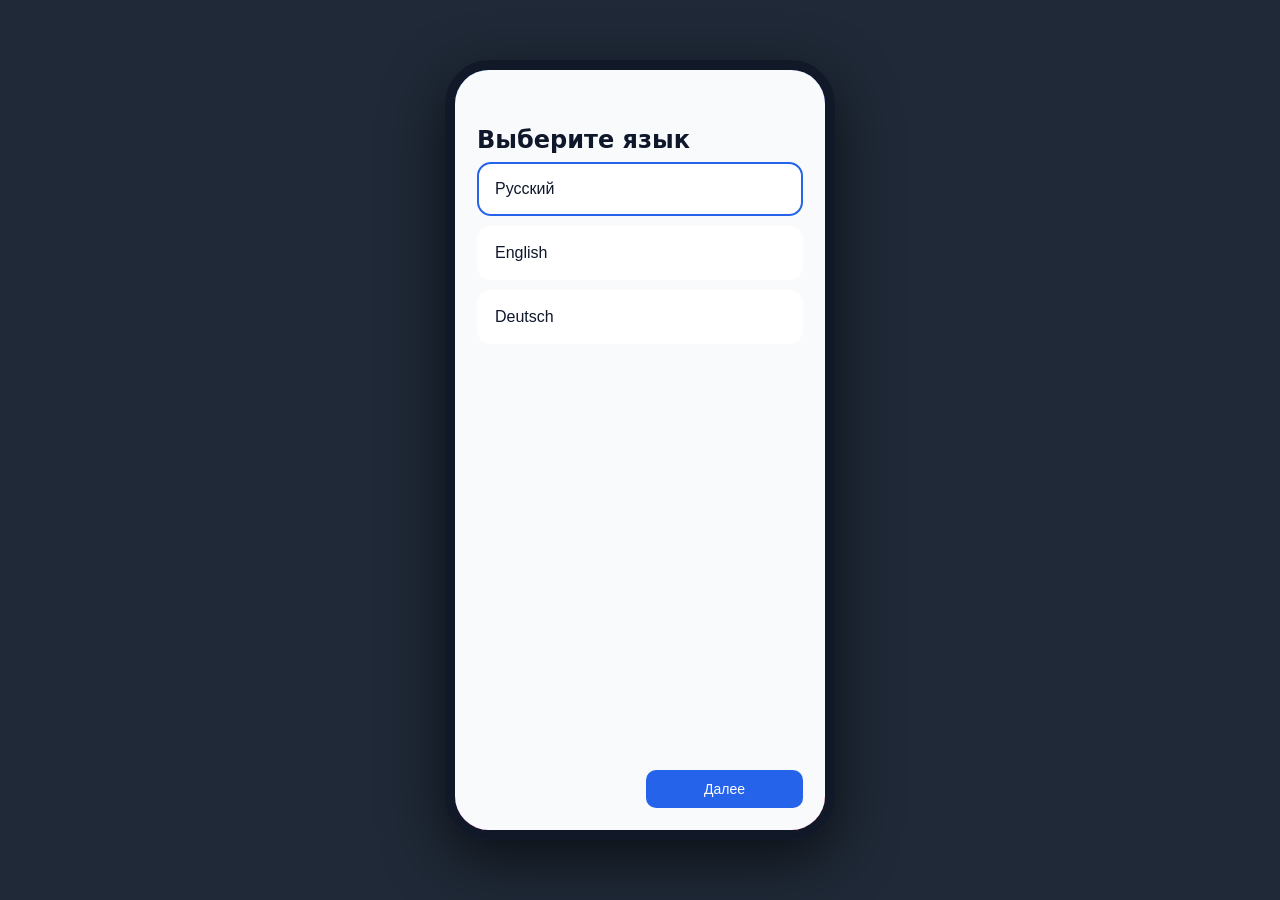
<file: index.html>
<!DOCTYPE html>
<html lang="ru">
<head>
  <meta charset="UTF-8">
  <meta name="viewport" content="width=device-width, initial-scale=1.0, viewport-fit=cover">
  <meta name="theme-color" content="#0b0f1a">
  <title>Mini Phone OS</title>
  <link rel="stylesheet" href="style.css">
</head>
<body>
  <div class="phone">
    <div class="screen" id="screen">

      <!-- Фон (обои) -->
      <div class="wallpaper" id="wallpaper"></div>

      <!-- Мастер первого запуска -->
      <div class="setup" id="setup">
        <div class="setup-step" data-step="1">
          <h2>Выберите язык</h2>
          <div class="choices" id="lang-choices"></div>
        </div>
        <div class="setup-step" data-step="2">
          <h2>Аккаунт</h2>
          <p>Введите имя. Почта необязательна.</p>
          <input class="field" id="acc-name" placeholder="Имя">
          <input class="field" id="acc-mail" placeholder="Почта (необязательно)">
        </div>
        <div class="setup-step" data-step="3">
          <h2>Навигация</h2>
          <p>Как управлять телефоном?</p>
          <div class="choices" id="nav-choices"></div>
        </div>
        <div class="setup-footer">
          <button class="btn ghost" id="setup-back">Назад</button>
          <button class="btn" id="setup-next">Далее</button>
        </div>
      </div>

      <!-- Статус-бар -->
      <div class="status-bar" id="status-bar">
        <span id="status-time">12:00</span>
        <span class="status-icons">
          <span id="net-icon" class="net-text">—</span>
          <svg width="18" height="12" viewBox="0 0 18 12"><rect x="0" y="8" width="3" height="4" rx="1" fill="currentColor"/><rect x="5" y="5" width="3" height="7" rx="1" fill="currentColor"/><rect x="10" y="2" width="3" height="10" rx="1" fill="currentColor"/><rect x="15" y="0" width="3" height="12" rx="1" fill="currentColor" opacity="0.4"/></svg>
          <span id="batt-text">—</span>
          <svg width="26" height="12" viewBox="0 0 26 12"><rect x="0.5" y="0.5" width="21" height="11" rx="3" fill="none" stroke="currentColor" opacity="0.6"/><rect id="batt-fill" x="2.5" y="2.5" width="17" height="7" rx="1.5" fill="currentColor"/><rect x="23" y="4" width="2" height="4" rx="1" fill="currentColor" opacity="0.6"/></svg>
        </span>
      </div>

      <!-- Быстрые настройки (свайп сверху вниз) -->
      <div class="quick" id="quick">
        <div class="quick-tiles">
          <button class="tile" id="tile-net"><b>Сеть</b><small id="tile-net-text">—</small></button>
          <button class="tile" id="tile-dark"><b>Тема</b><small id="tile-dark-text">Светлая</small></button>
          <button class="tile" id="tile-sound"><b>Звук</b><small id="tile-sound-text">Вкл</small></button>
          <button class="tile" id="tile-full"><b>Полный экран</b><small id="tile-full-text">Выкл</small></button>
        </div>
        <div class="notif-title">Уведомления</div>
        <div id="notif-list"></div>
        <button class="clear-btn" id="clear-notif">Очистить</button>
      </div>

      <!-- Экран блокировки -->
      <div class="lock-screen" id="lock-screen">
        <div class="lock-time" id="lock-time">12:00</div>
        <div class="lock-date" id="lock-date"></div>
        <div class="lock-hello" id="lock-hello"></div>
        <div class="swipe-hint">Проведите вверх, чтобы открыть</div>
      </div>

      <!-- Домашний экран -->
      <div class="home" id="home">
        <div class="widget" id="widget">
          <div class="widget-time" id="widget-time">12:00</div>
          <div class="widget-date" id="widget-date"></div>
        </div>
        <div class="app-grid" id="app-grid"></div>
        <div class="dock" id="dock"></div>
      </div>

      <!-- Недавние приложения -->
      <div class="recents" id="recents">
        <div class="recents-list" id="recents-list"></div>
      </div>

      <!-- Приложение на весь экран -->
      <div class="app-view" id="app-view">
        <div class="app-header">
          <button class="back-btn" id="back-btn">‹</button>
          <span id="app-title"></span>
        </div>
        <div class="app-content" id="app-content"></div>
      </div>

      <!-- Жесты: полоска внизу -->
      <div class="home-indicator" id="home-indicator"></div>

      <!-- Навигация из трёх кнопок -->
      <div class="navbar" id="navbar">
        <button class="nav-btn" id="nav-back" aria-label="Назад">◀</button>
        <button class="nav-btn" id="nav-home" aria-label="Домой">●</button>
        <button class="nav-btn" id="nav-recent" aria-label="Недавние">■</button>
      </div>
    </div>
  </div>

  <script src="script.js"></script>
</body>
</html>
</file>
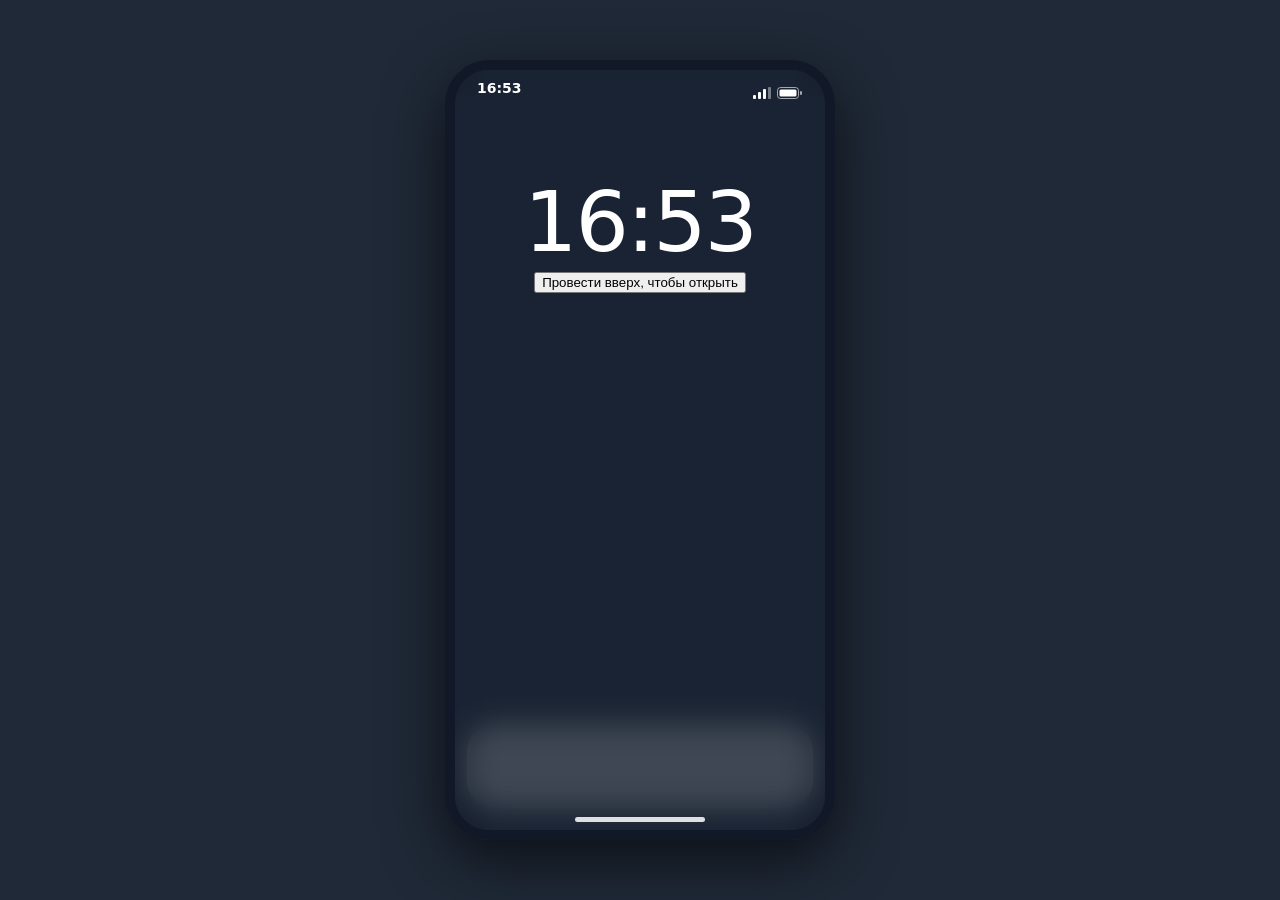
<file: index (3).html>
<!DOCTYPE html>
<html lang="ru">
<head>
  <meta charset="UTF-8">
  <meta name="viewport" content="width=device-width, initial-scale=1.0, viewport-fit=cover">
  <title>Mini Phone OS</title>
  <link rel="stylesheet" href="style.css">
</head>
<body>
  <div class="phone">
    <div class="screen" id="screen">

      <!-- Строка состояния -->
      <div class="status-bar">
        <span id="status-time">12:00</span>
        <span class="status-icons">
          <svg width="18" height="12" viewBox="0 0 18 12"><rect x="0" y="8" width="3" height="4" rx="1" fill="#fff"/><rect x="5" y="5" width="3" height="7" rx="1" fill="#fff"/><rect x="10" y="2" width="3" height="10" rx="1" fill="#fff"/><rect x="15" y="0" width="3" height="12" rx="1" fill="#fff" opacity="0.4"/></svg>
          <svg width="26" height="12" viewBox="0 0 26 12"><rect x="0.5" y="0.5" width="21" height="11" rx="3" fill="none" stroke="#fff" opacity="0.6"/><rect x="2.5" y="2.5" width="17" height="7" rx="1.5" fill="#fff"/><rect x="23" y="4" width="2" height="4" rx="1" fill="#fff" opacity="0.6"/></svg>
        </span>
      </div>

      <!-- Экран блокировки -->
      <div class="lock-screen" id="lock-screen">
        <div class="lock-time" id="lock-time">12:00</div>
        <div class="lock-date" id="lock-date"></div>
        <button class="unlock-btn" id="unlock-btn">Провести вверх, чтобы открыть</button>
      </div>

      <!-- Домашний экран -->
      <div class="home" id="home">
        <div class="app-grid" id="app-grid"></div>
        <div class="dock" id="dock"></div>
      </div>

      <!-- Приложение на весь экран -->
      <div class="app-view" id="app-view">
        <div class="app-header">
          <button class="back-btn" id="back-btn">‹</button>
          <span id="app-title"></span>
        </div>
        <div class="app-content" id="app-content"></div>
      </div>

      <!-- Жест «домой» -->
      <div class="home-indicator" id="home-indicator"></div>
    </div>
  </div>

  <script src="script.js"></script>
</body>
</html>
</file>
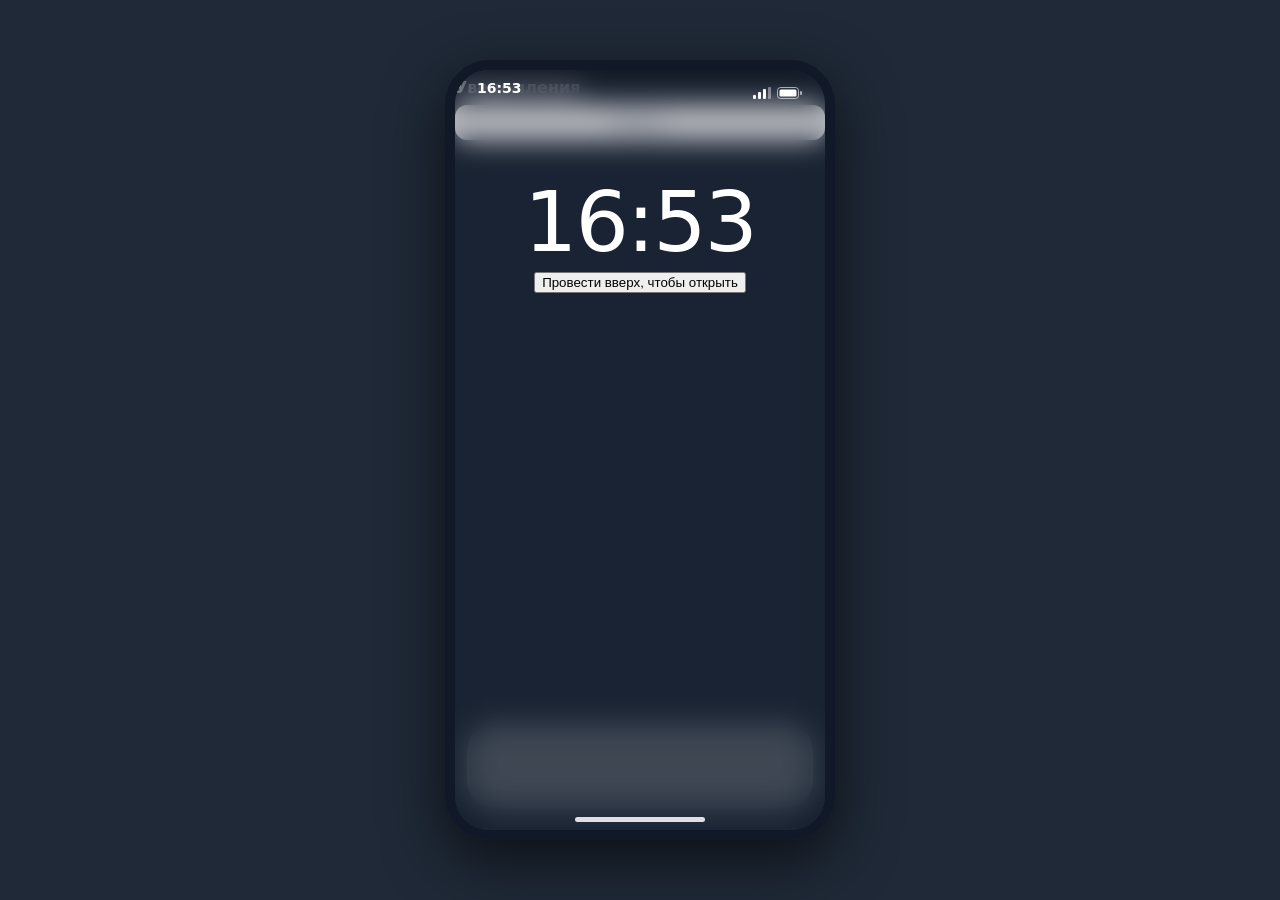
<file: index (4).html>
<!DOCTYPE html>
<html lang="ru">
<head>
  <meta charset="UTF-8">
  <meta name="viewport" content="width=device-width, initial-scale=1.0, viewport-fit=cover">
  <title>Mini Phone OS</title>
  <link rel="stylesheet" href="style.css">
</head>
<body>
  <div class="phone">
    <div class="screen" id="screen">

      <!-- Строка состояния (потянуть вниз — открыть шторку) -->
      <div class="status-bar" id="status-bar">
        <span id="status-time">12:00</span>
        <span class="status-icons">
          <svg width="18" height="12" viewBox="0 0 18 12"><rect x="0" y="8" width="3" height="4" rx="1" fill="currentColor"/><rect x="5" y="5" width="3" height="7" rx="1" fill="currentColor"/><rect x="10" y="2" width="3" height="10" rx="1" fill="currentColor"/><rect x="15" y="0" width="3" height="12" rx="1" fill="currentColor" opacity="0.4"/></svg>
          <svg width="26" height="12" viewBox="0 0 26 12"><rect x="0.5" y="0.5" width="21" height="11" rx="3" fill="none" stroke="currentColor" opacity="0.6"/><rect x="2.5" y="2.5" width="17" height="7" rx="1.5" fill="currentColor"/><rect x="23" y="4" width="2" height="4" rx="1" fill="currentColor" opacity="0.6"/></svg>
        </span>
      </div>

      <!-- Шторка уведомлений -->
      <div class="shade" id="shade">
        <div class="quick">
          <button class="toggle" id="tg-dark">Тёмная тема</button>
          <button class="toggle" id="tg-sound">Звук</button>
        </div>
        <div class="notif-title">Уведомления</div>
        <div id="notif-list"></div>
        <button class="clear-btn" id="clear-notif">Очистить</button>
      </div>

      <!-- Экран блокировки -->
      <div class="lock-screen" id="lock-screen">
        <div class="lock-time" id="lock-time">12:00</div>
        <div class="lock-date" id="lock-date"></div>
        <button class="unlock-btn" id="unlock-btn">Провести вверх, чтобы открыть</button>
      </div>

      <!-- Домашний экран -->
      <div class="home" id="home">
        <div class="app-grid" id="app-grid"></div>
        <div class="dock" id="dock"></div>
      </div>

      <!-- Приложение на весь экран -->
      <div class="app-view" id="app-view">
        <div class="app-header">
          <button class="back-btn" id="back-btn">‹</button>
          <span id="app-title"></span>
        </div>
        <div class="app-content" id="app-content"></div>
      </div>

      <div class="home-indicator" id="home-indicator"></div>
    </div>
  </div>

  <script src="script.js"></script>
</body>
</html>
</file>
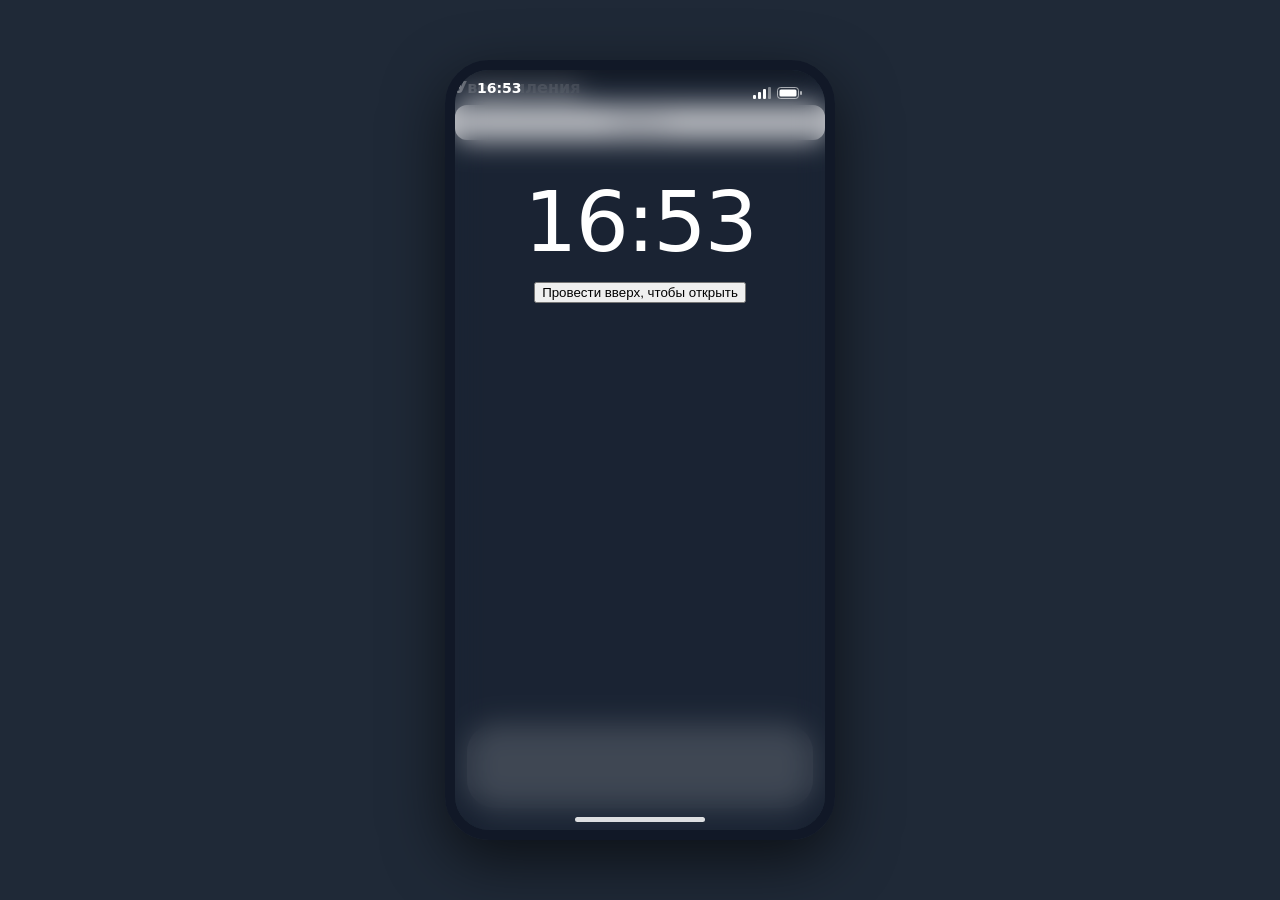
<file: index (5).html>
<!DOCTYPE html>
<html lang="ru">
<head>
  <meta charset="UTF-8">
  <meta name="viewport" content="width=device-width, initial-scale=1.0, viewport-fit=cover">
  <title>Mini Phone OS</title>
  <link rel="stylesheet" href="style.css">
</head>
<body>
  <div class="phone">
    <div class="screen" id="screen">

      <!-- Мастер первого запуска -->
      <div class="setup" id="setup">
        <div class="setup-step" data-step="1">
          <h2>Выберите язык</h2>
          <div class="choices" id="lang-choices"></div>
        </div>
        <div class="setup-step" data-step="2">
          <h2>Аккаунт</h2>
          <p>Введите имя. Почта необязательна.</p>
          <input class="field" id="acc-name" placeholder="Имя">
          <input class="field" id="acc-mail" placeholder="Почта (необязательно)">
        </div>
        <div class="setup-step" data-step="3">
          <h2>Навигация</h2>
          <p>Как управлять телефоном?</p>
          <div class="choices" id="nav-choices"></div>
        </div>
        <div class="setup-footer">
          <button class="btn ghost" id="setup-back">Назад</button>
          <button class="btn" id="setup-next">Далее</button>
        </div>
      </div>

      <!-- Строка состояния (потянуть вниз — открыть шторку) -->
      <div class="status-bar" id="status-bar">
        <span id="status-time">12:00</span>
        <span class="status-icons">
          <svg width="18" height="12" viewBox="0 0 18 12"><rect x="0" y="8" width="3" height="4" rx="1" fill="currentColor"/><rect x="5" y="5" width="3" height="7" rx="1" fill="currentColor"/><rect x="10" y="2" width="3" height="10" rx="1" fill="currentColor"/><rect x="15" y="0" width="3" height="12" rx="1" fill="currentColor" opacity="0.4"/></svg>
          <svg width="26" height="12" viewBox="0 0 26 12"><rect x="0.5" y="0.5" width="21" height="11" rx="3" fill="none" stroke="currentColor" opacity="0.6"/><rect x="2.5" y="2.5" width="17" height="7" rx="1.5" fill="currentColor"/><rect x="23" y="4" width="2" height="4" rx="1" fill="currentColor" opacity="0.6"/></svg>
        </span>
      </div>

      <!-- Шторка уведомлений -->
      <div class="shade" id="shade">
        <div class="quick">
          <button class="toggle" id="tg-dark">Тёмная тема</button>
          <button class="toggle" id="tg-sound">Звук</button>
        </div>
        <div class="notif-title">Уведомления</div>
        <div id="notif-list"></div>
        <button class="clear-btn" id="clear-notif">Очистить</button>
      </div>

      <!-- Экран блокировки -->
      <div class="lock-screen" id="lock-screen">
        <div class="lock-time" id="lock-time">12:00</div>
        <div class="lock-date" id="lock-date"></div>
        <div class="lock-hello" id="lock-hello"></div>
        <button class="unlock-btn" id="unlock-btn">Провести вверх, чтобы открыть</button>
      </div>

      <!-- Домашний экран -->
      <div class="home" id="home">
        <div class="app-grid" id="app-grid"></div>
        <div class="dock" id="dock"></div>
      </div>

      <!-- Недавние приложения -->
      <div class="recents" id="recents">
        <div class="recents-list" id="recents-list"></div>
      </div>

      <!-- Приложение на весь экран -->
      <div class="app-view" id="app-view">
        <div class="app-header">
          <button class="back-btn" id="back-btn">‹</button>
          <span id="app-title"></span>
        </div>
        <div class="app-content" id="app-content"></div>
      </div>

      <!-- Жесты: полоска внизу -->
      <div class="home-indicator" id="home-indicator"></div>

      <!-- Навигация из трёх кнопок -->
      <div class="navbar" id="navbar">
        <button class="nav-btn" id="nav-back" aria-label="Назад">◀</button>
        <button class="nav-btn" id="nav-home" aria-label="Домой">●</button>
        <button class="nav-btn" id="nav-recent" aria-label="Недавние">■</button>
      </div>
    </div>
  </div>

  <script src="script.js"></script>
</body>
</html>
</file>
<file: style.css>
* { box-sizing: border-box; -webkit-tap-highlight-color: transparent; }

:root {
  --wallpaper: linear-gradient(160deg, #3b82f6 0%, #7c3aed 50%, #db2777 100%);
  --fg: #fff;
  --panel: #f8fafc;
  --panel-text: #0f172a;
  --card: #ffffff;
  --line: #e2e8f0;
  --accent: #2563eb;
  --shade: rgba(248, 250, 252, 0.97);
  --shade-text: #0f172a;
  --ease: cubic-bezier(0.2, 0.8, 0.2, 1);
}

body.dark {
  --panel: #0f172a;
  --panel-text: #e2e8f0;
  --card: #1e293b;
  --line: #334155;
  --accent: #60a5fa;
  --shade: rgba(15, 23, 42, 0.97);
  --shade-text: #e2e8f0;
}

html, body {
  margin: 0;
  width: 100%;
  height: 100%;
  min-height: 100%;
  font-family: -apple-system, system-ui, "Segoe UI", Roboto, sans-serif;
  background: #0b0f1a;
  overflow: hidden;
  overscroll-behavior: none;
}

.phone { width: 100%; height: 100%; display: flex; align-items: center; justify-content: center; }

.screen {
  position: relative;
  width: 100%;
  height: 100%;
  height: 100dvh;
  overflow: hidden;
  color: var(--fg);
  touch-action: manipulation;
  isolation: isolate;
}

/* Корпус телефона только на широком экране. В полноэкранном режиме и на телефоне — без рамки. */
@media (min-width: 600px) and (min-height: 700px) {
  body:not(.fullscreen) { background: #1f2937; }
  body:not(.fullscreen) .screen {
    width: 390px;
    height: 780px;
    border-radius: 44px;
    border: 10px solid #111827;
    box-shadow: 0 20px 60px rgba(0, 0, 0, 0.6);
  }
}

/* ---------- Обои ---------- */
.wallpaper {
  position: absolute;
  inset: 0;
  background: var(--wallpaper) center / cover no-repeat;
  transition: background 0.4s var(--ease);
}
.screen.dark-wallpaper .wallpaper::after { content: ""; position: absolute; inset: 0; background: rgba(0,0,0,0.25); }

/* ---------- Мастер первого запуска ---------- */
.setup {
  position: absolute;
  inset: 0;
  z-index: 100;
  background: var(--panel);
  color: var(--panel-text);
  display: none;
  flex-direction: column;
  padding: 56px 22px 22px;
}
.setup.open { display: flex; }
.setup-step { display: none; flex: 1; }
.setup-step.active { display: block; animation: fadeUp 0.35s var(--ease); }
.setup h2 { margin: 0 0 8px; }
.setup p { opacity: 0.7; }
.choices { display: flex; flex-direction: column; gap: 10px; }
.choice {
  background: var(--card);
  border: 2px solid transparent;
  border-radius: 14px;
  padding: 16px;
  text-align: left;
  font-size: 16px;
  color: var(--panel-text);
  cursor: pointer;
  transition: border-color 0.2s;
}
.choice.selected { border-color: var(--accent); }
.field {
  width: 100%;
  padding: 14px;
  margin-top: 10px;
  border: 1px solid var(--line);
  border-radius: 12px;
  background: var(--card);
  color: var(--panel-text);
  font-size: 16px;
}
.setup-footer { display: flex; justify-content: space-between; gap: 10px; }
.setup-footer .btn { flex: 1; }

@keyframes fadeUp { from { opacity: 0; transform: translateY(12px); } to { opacity: 1; transform: none; } }

/* ---------- Статус-бар ---------- */
.status-bar {
  position: absolute;
  top: 0; left: 0; right: 0;
  height: calc(36px + env(safe-area-inset-top, 0px));
  padding: calc(10px + env(safe-area-inset-top, 0px)) 22px 0;
  display: flex;
  justify-content: space-between;
  font-size: 14px;
  font-weight: 600;
  z-index: 70;
  user-select: none;
  touch-action: none;
  cursor: grab;
}
.status-icons { display: flex; align-items: center; gap: 6px; }
.status-icons svg { display: block; }
.net-text, #batt-text { font-size: 12px; font-weight: 600; }

/* ---------- Быстрые настройки ---------- */
.quick {
  position: absolute;
  top: 0; left: 0; right: 0;
  max-height: 88%;
  overflow-y: auto;
  padding: 44px 14px 16px;
  background: var(--shade);
  color: var(--shade-text);
  border-radius: 0 0 26px 26px;
  z-index: 65;
  transform: translateY(-105%);
  transition: transform 0.35s var(--ease);
  box-shadow: 0 10px 30px rgba(0, 0, 0, 0.35);
}
.quick.open { transform: translateY(0); }
.quick-tiles { display: grid; grid-template-columns: 1fr 1fr; gap: 10px; margin-bottom: 14px; }
.tile {
  text-align: left;
  border: none;
  border-radius: 16px;
  padding: 14px;
  background: var(--card);
  color: var(--shade-text);
  cursor: pointer;
  transition: transform 0.15s var(--ease), background 0.2s;
}
.tile:active { transform: scale(0.96); }
.tile.on { background: var(--accent); color: #fff; }
.tile b { display: block; font-size: 15px; }
.tile small { opacity: 0.8; font-size: 12px; }
.notif-title { font-weight: 600; margin: 8px 0; }
.notif {
  background: var(--card);
  border-radius: 12px;
  padding: 10px 12px;
  margin-bottom: calc(8px + env(safe-area-inset-bottom, 0px));
  font-size: 14px;
  animation: fadeUp 0.3s var(--ease);
}
.notif b { display: block; margin-bottom: 2px; }
.clear-btn {
  width: 100%;
  padding: 10px;
  border: none;
  border-radius: 12px;
  background: var(--card);
  color: var(--shade-text);
  cursor: pointer;
}

/* ---------- Экран блокировки ---------- */
.lock-screen {
  position: absolute;
  inset: 0;
  display: flex;
  flex-direction: column;
  align-items: center;
  padding-top: 110px;
  background: rgba(15, 23, 42, 0.25);
  backdrop-filter: blur(14px);
  -webkit-backdrop-filter: blur(14px);
  z-index: 40;
  transition: transform 0.45s var(--ease), opacity 0.45s var(--ease);
}
.lock-screen.dragging { transition: none; }
.lock-screen.hidden { transform: translateY(-100%); opacity: 0; pointer-events: none; }
.lock-time { font-size: 84px; font-weight: 300; line-height: 1; letter-spacing: -2px; }
.lock-date { font-size: 18px; margin-top: 8px; opacity: 0.9; }
.lock-hello { font-size: 15px; margin-top: 10px; opacity: 0.85; }
.swipe-hint {
  position: absolute;
  bottom: 70px;
  font-size: 13px;
  opacity: 0.8;
  animation: pulse 2s ease-in-out infinite;
}
@keyframes pulse { 0%, 100% { opacity: 0.5; } 50% { opacity: 1; } }

/* ---------- Домашний экран ---------- */
.home { position: absolute; inset: 0; padding: calc(60px + env(safe-area-inset-top, 0px)) 16px calc(120px + env(safe-area-inset-bottom, 0px)); z-index: 10; }
.widget {
  background: rgba(255, 255, 255, 0.18);
  backdrop-filter: blur(10px);
  -webkit-backdrop-filter: blur(10px);
  border-radius: 22px;
  padding: 14px 18px;
  margin-bottom: 18px;
  text-align: left;
}
.widget-time { font-size: 40px; font-weight: 300; line-height: 1; }
.widget-date { font-size: 14px; opacity: 0.9; margin-top: 4px; }

.app-grid { display: grid; grid-template-columns: repeat(4, 1fr); row-gap: 20px; justify-items: center; }
.app {
  background: none;
  border: none;
  color: #fff;
  cursor: pointer;
  display: flex;
  flex-direction: column;
  align-items: center;
  gap: 6px;
  font-size: 12px;
  width: 72px;
}
.app-icon {
  width: 60px;
  height: 60px;
  border-radius: 16px;
  display: flex;
  align-items: center;
  justify-content: center;
  box-shadow: 0 4px 10px rgba(0, 0, 0, 0.25);
  transition: transform 0.15s var(--ease);
}
.app:active .app-icon { transform: scale(0.88); }
.app span { text-shadow: 0 1px 3px rgba(0,0,0,0.4); }

.dock {
  position: absolute;
  left: 12px; right: 12px; bottom: calc(22px + env(safe-area-inset-bottom, 0px));
  height: 84px;
  display: flex;
  justify-content: space-around;
  align-items: center;
  background: rgba(255, 255, 255, 0.22);
  backdrop-filter: blur(16px);
  -webkit-backdrop-filter: blur(16px);
  border-radius: 28px;
}
.dock .app-icon { width: 58px; height: 58px; }
.dock .app span { display: none; }

/* ---------- Недавние ---------- */
.recents {
  position: absolute;
  inset: 0;
  background: rgba(15, 23, 42, 0.6);
  backdrop-filter: blur(12px);
  -webkit-backdrop-filter: blur(12px);
  z-index: 55;
  opacity: 0;
  pointer-events: none;
  padding: 60px 20px 110px;
  overflow-y: auto;
  transition: opacity 0.3s var(--ease);
}
.recents.open { opacity: 1; pointer-events: auto; }
.recents-list { display: flex; flex-direction: column; gap: 14px; }
.recent-card {
  background: var(--card);
  color: var(--panel-text);
  border-radius: 16px;
  padding: 16px;
  cursor: pointer;
  font-weight: 600;
  transform: translateY(20px);
  opacity: 0;
  animation: cardIn 0.35s var(--ease) forwards;
}
@keyframes cardIn { to { transform: none; opacity: 1; } }

/* ---------- Приложение на весь экран ---------- */
.app-view {
  position: absolute;
  inset: 0;
  background: var(--panel);
  color: var(--panel-text);
  z-index: 20;
  display: flex;
  flex-direction: column;
  transform: translateY(100%) scale(0.96);
  opacity: 0;
  border-radius: 0;
  transition: transform 0.4s var(--ease), opacity 0.3s var(--ease);
}
.app-view.open { transform: none; opacity: 1; }
.app-header {
  display: flex;
  align-items: center;
  gap: 8px;
  padding: calc(44px + env(safe-area-inset-top, 0px)) 16px 12px;
  background: var(--card);
  border-bottom: 1px solid var(--line);
  font-size: 18px;
  font-weight: 600;
}
.back-btn {
  background: none;
  border: none;
  font-size: 28px;
  line-height: 1;
  cursor: pointer;
  color: var(--accent);
  padding: 0 6px;
}
.app-content { flex: 1; overflow-y: auto; padding: 16px; }
.app-view.open .app-content { animation: fadeUp 0.35s var(--ease); }

/* ---------- Списки, карточки, кнопки ---------- */
.list { list-style: none; margin: 0; padding: 0; }
.list li, .card {
  background: var(--card);
  padding: 14px;
  border-radius: 12px;
  margin-bottom: 8px;
  cursor: pointer;
  display: flex;
  align-items: center;
  justify-content: space-between;
  gap: 10px;
}
.list li:active { opacity: 0.8; }
.card small { display: block; opacity: 0.7; }
.btn {
  border: none;
  border-radius: 10px;
  padding: 10px 14px;
  background: var(--accent);
  color: #fff;
  cursor: pointer;
  font-size: 14px;
  white-space: nowrap;
}
.btn.ghost { background: transparent; color: var(--accent); border: 1px solid var(--accent); }
.settings-row {
  background: var(--card);
  border-radius: 12px;
  padding: 14px;
  margin-bottom: 8px;
  display: flex;
  justify-content: space-between;
  align-items: center;
  gap: 10px;
}
.notes-area {
  width: 100%;
  min-height: 70vh;
  border: none;
  outline: none;
  font: inherit;
  font-size: 17px;
  background: transparent;
  color: inherit;
  resize: none;
}
.about-box { text-align: center; padding-top: 40px; }
.about-box .big { font-size: 64px; }
.calc-display { text-align: right; font-size: 40px; padding: 12px; }
.calc-grid { display: grid; grid-template-columns: repeat(4, 1fr); gap: 8px; }
.calc-grid button {
  padding: 18px;
  font-size: 20px;
  border: none;
  border-radius: 12px;
  background: var(--card);
  color: var(--panel-text);
  cursor: pointer;
}

/* Браузер */
.browser-bar { display: flex; gap: 8px; margin-bottom: 10px; }
.browser-bar input {
  flex: 1;
  padding: 10px;
  border-radius: 12px;
  border: 1px solid var(--line);
  background: var(--card);
  color: var(--panel-text);
  font-size: 15px;
}
.browser-note { font-size: 13px; opacity: 0.7; margin: 6px 0; }
.app-frame {
  width: 100%;
  height: calc(100% - 80px);
  min-height: 60vh;
  border: none;
  border-radius: 12px;
  background: #fff;
}

/* Галерея */
.gallery { display: grid; grid-template-columns: repeat(3, 1fr); gap: 6px; }
.gallery img {
  width: 100%;
  aspect-ratio: 1;
  object-fit: cover;
  border-radius: 10px;
  cursor: pointer;
}
.photo-view { text-align: center; }
.photo-view img { max-width: 100%; border-radius: 12px; }
.wallpaper-choices { display: flex; gap: 10px; flex-wrap: wrap; margin: 10px 0; }
.wallpaper-choices button {
  width: 64px;
  height: 64px;
  border-radius: 14px;
  border: 2px solid transparent;
  cursor: pointer;
}
.wallpaper-choices button.selected { border-color: var(--accent); }

/* ---------- Навигация: жесты ---------- */
.home-indicator {
  position: absolute;
  bottom: 8px;
  left: 50%;
  transform: translateX(-50%);
  width: 130px;
  height: 5px;
  border-radius: 3px;
  background: rgba(255, 255, 255, 0.85);
  z-index: 80;
  cursor: pointer;
}

/* ---------- Навигация: три кнопки ---------- */
.navbar {
  position: absolute;
  left: 0; right: 0; bottom: 0;
  height: calc(48px + env(safe-area-inset-bottom, 0px));
  padding-bottom: env(safe-area-inset-bottom, 0px);
  display: none;
  justify-content: space-around;
  align-items: center;
  background: rgba(0, 0, 0, 0.35);
  z-index: 85;
}
.screen.buttons .navbar { display: flex; }
.screen.buttons .home-indicator { display: none; }
.screen.buttons .home { padding-bottom: 150px; }
.nav-btn {
  background: none;
  border: none;
  color: #fff;
  font-size: 18px;
  width: 64px;
  height: 48px;
  cursor: pointer;
}
</file>
